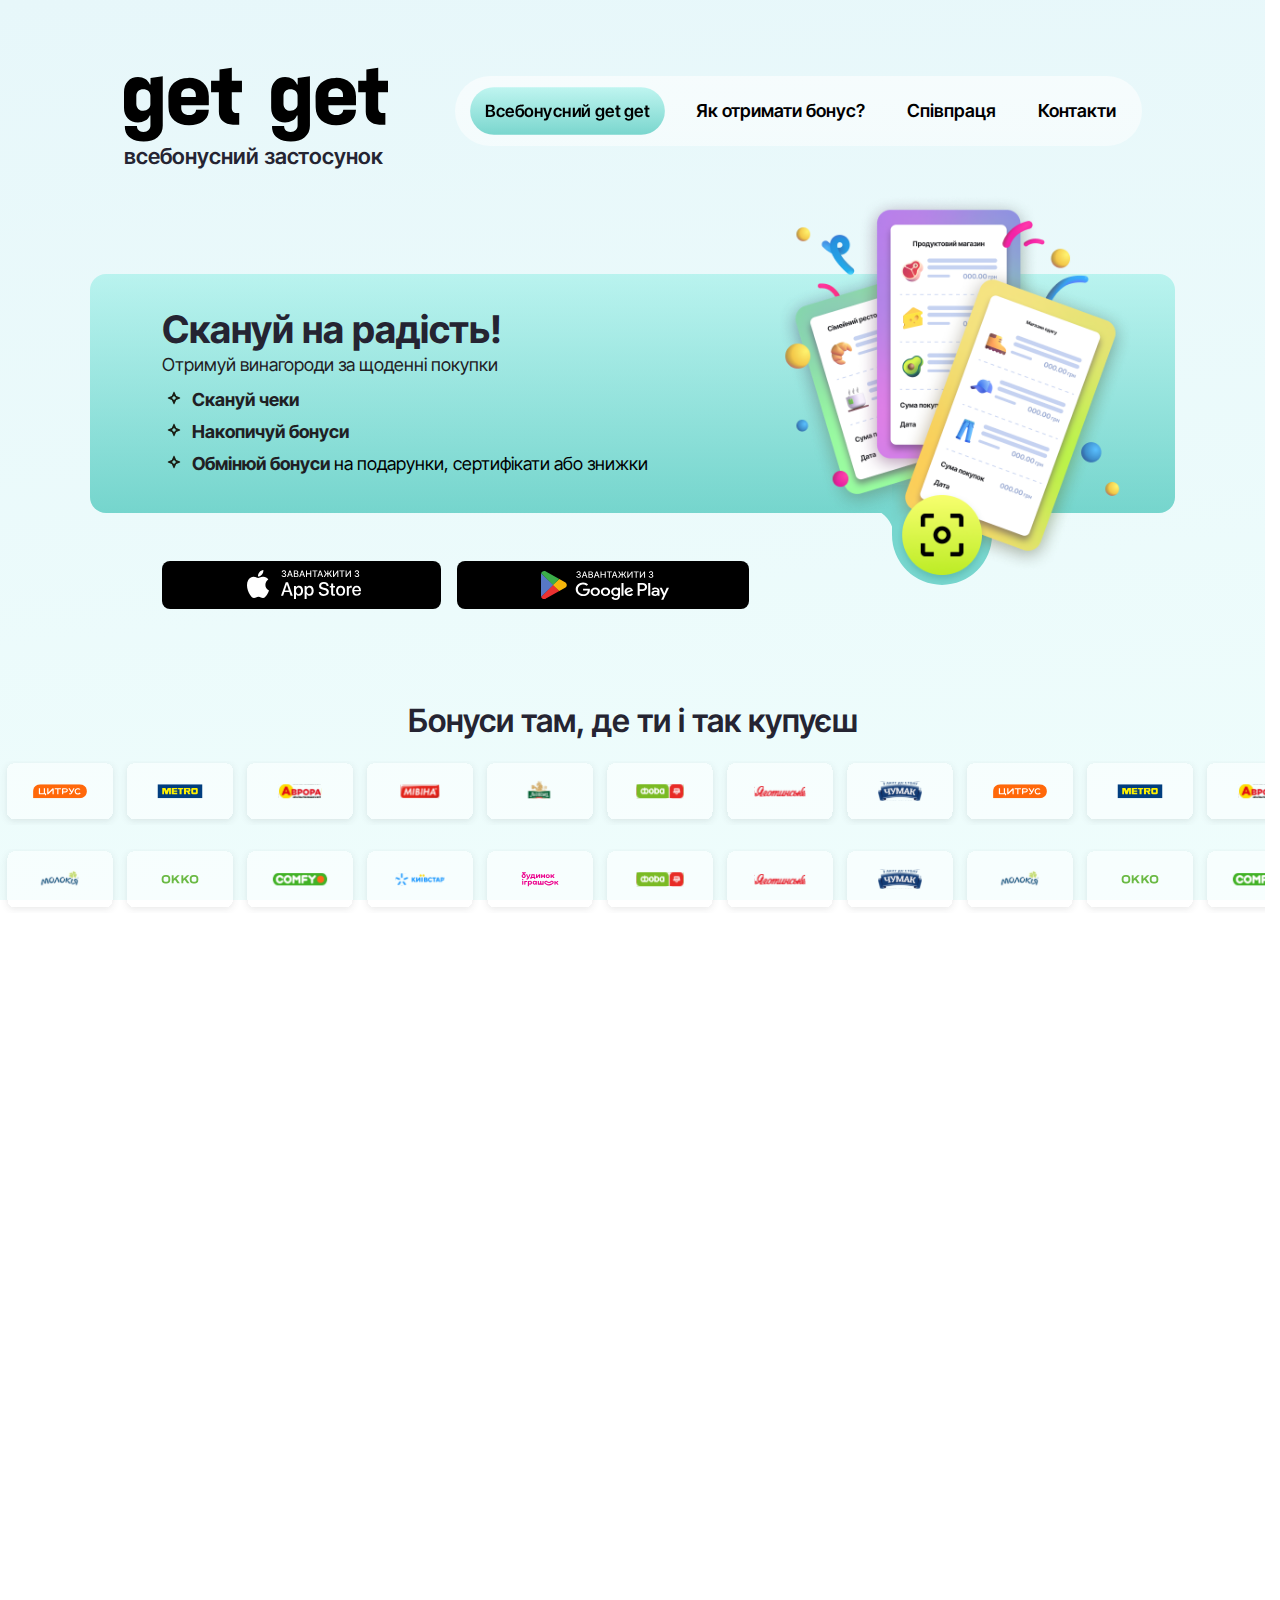
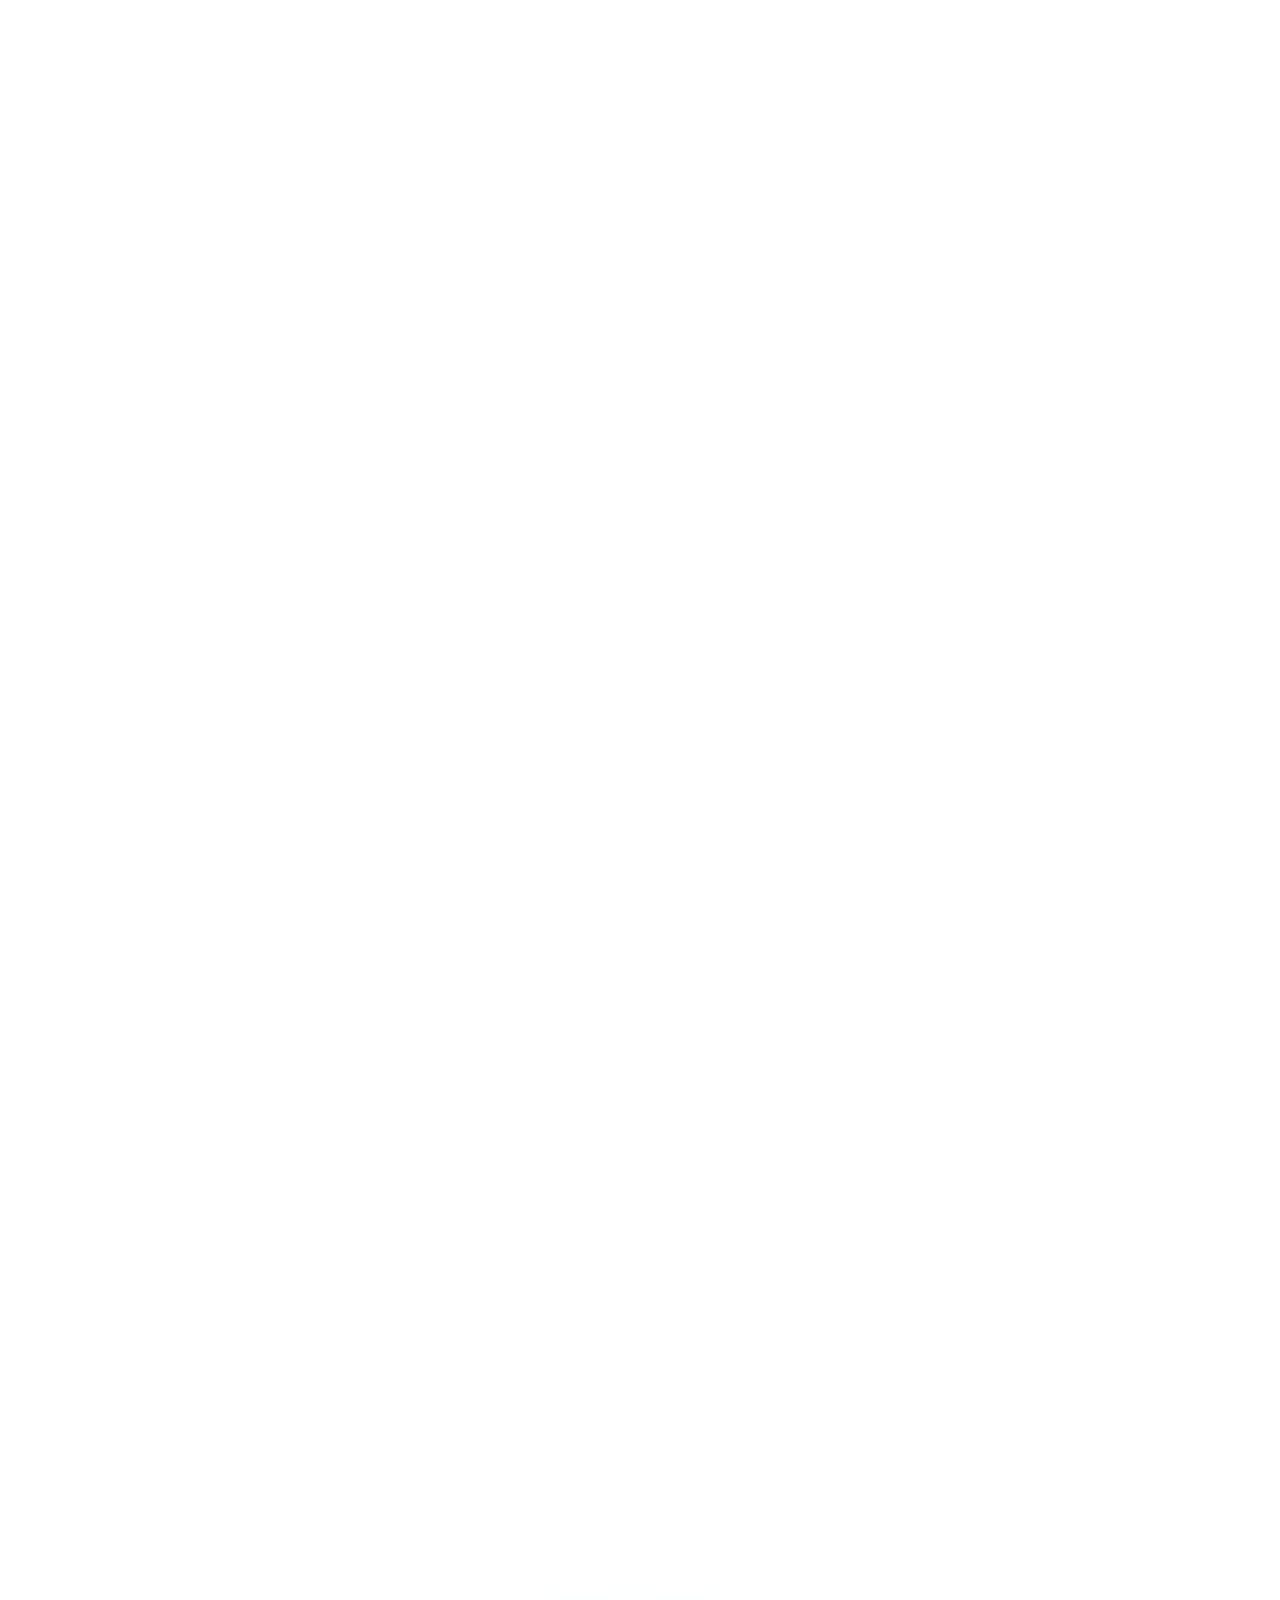
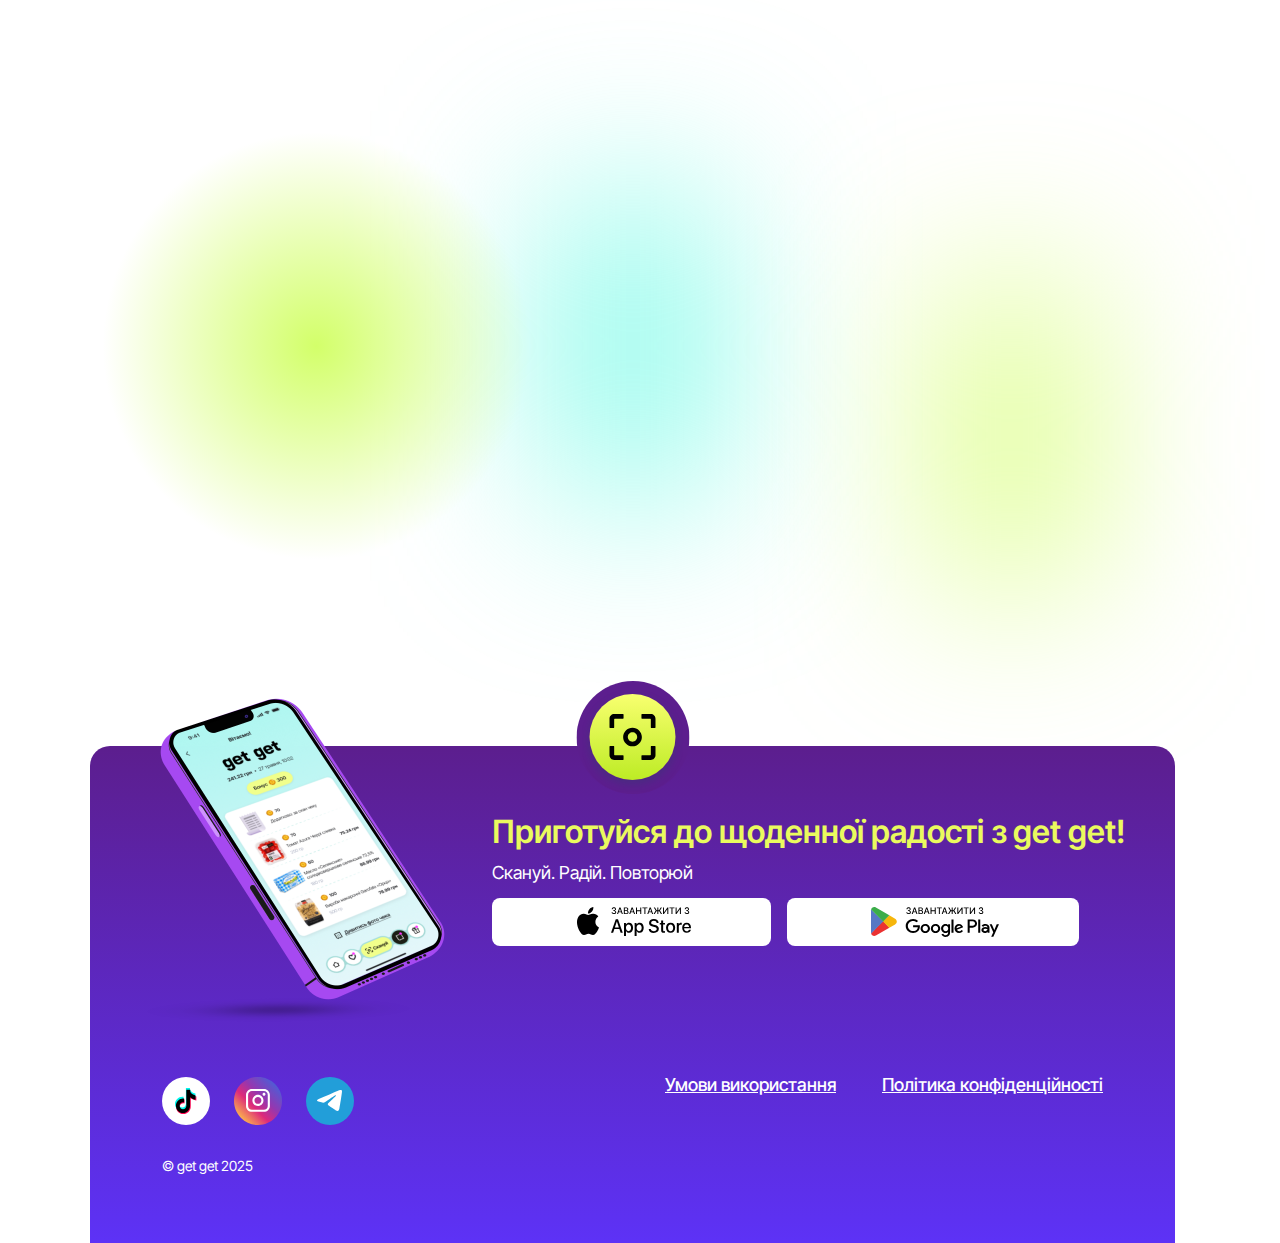
<file: index.html>
<!DOCTYPE html>
<html lang="en">
<head>
    <meta charset="UTF-8">
    <meta name="viewport" content="width=device-width, initial-scale=1.0">
    <title>Day Day</title>
    <link rel="stylesheet" href="./css/style.css">
</head>
<body>
    <header class="header">
        <div class="header_wrapper container">
          <picture class="header_logo">
            <!-- <a class="logo" href="/"><img src="./images/logo.png" alt="logo"></a> -->
            <source srcset="./images/logo2.svg" width="264" height="89" media="(min-width: 761px)">
            <!-- <img src="./images/logo-mobile.svg" width="150" height="50" alt="img"> -->
            <img src="./images/logo2.svg" width="150" height="50" alt="img">

            <p class="logo__text">всебонусний застосунок</p>
          </picture>


          <nav class="header__menu">  
            <ul class="header__menu-list">
              <li class="header__menu-item"><a href="#" class="header__menu-link  is-current">Всебонусний get get</a></li>
              <li class="header__menu-item"><a href="#about" class="header__menu-link">Як отримати бонус?</a></li>
              <li class="header__menu-item"><a href="#inovation" class="header__menu-link">Співпраця</a></li>
              <li class="header__menu-item"><a href="#contact" class="header__menu-link">Контакти</a></li>
           
            </ul>
          </nav>
          <!-- <div class="menu-button">
            <span class="line"></span>
            <span class="line"></span>
            <span class="line"></span>
        </div> -->
        </div>
      </header>
    <main>
        <section class="hero-section translatey--section section--margin-bottom container">
            <div class="hero-container">
              
              <div class="hero-content">
                <div class="hero_title-wrapper">
                  <h2 class="hero__title">Скануй на радість!</h2>

                  <p class="hero__subtitle">Отримуй винагороди за щоденні покупки</p>
                </div>
              
                <ul class="hero__content-list">
                  <li class="hero__content-item"><strong>Скануй чеки</strong></li>
                  <li class="hero__content-item"><strong>Накопичуй бонуси</strong></li>
                  <li class="hero__content-item"><strong>Обмінюй бонуси </strong> <span> на подарунки, сертифікати або знижки </span></li>
                </ul>
              </div>
              <div class="hero__image-container">
                
                 
              
              <picture>
                <source srcset="./images/hero/hero3.png" width="359" height="390" media="(min-width: 1160px)">
                <img class="hero__image" src="./images/hero/hero-mobile3.png" width="252" height="262" alt="Скануй чеки" />  
              </picture>
                <!-- <img class="hero__image" src="images/hero/hero.png" width="359" height="390" alt="Скануй чеки" /> -->
                <!-- <div class="hero__scan-wrapper"> -->
                    <!-- <img class="hero_img-scan" src="./images/hero/scan2.svg"  width="86" height="86"  alt="Cканер"> -->
                <!-- </div> -->
          
              </div>
            </div>
            <div class="hero-buttons">
              <a href="#" class="app-store-btn download-btn">
                <img src="./images/hero/aple-white.svg" width="119" height="32" alt="apple">
              </a>

              <a href="#" class="google-play-btn download-btn">
                <img src="./images/hero/google-white.svg" width="132" height="32" alt="google">
              </a>
                
            </div>
        </section>

        <section class="bonus-section translatey--section   container--slider"> 
          <h2 class="title">Бонуси там, де ти і так купуєш</h2>  
          <div class="carousel-container" >
              
              <div class=" slider carousel" id="slider-1">
                <div class="carousel-item"><img src="images/bonus/V1.svg" alt="Логотип 1"></div>
                <div class="carousel-item"><img src="images/bonus/V2.svg" alt="Логотип 2"></div>
                <div class="carousel-item"><img src="images/bonus/V3.svg" alt="Логотип 3"></div>
                <div class="carousel-item"><img src="images/bonus/V4.svg" alt="Логотип 4"></div>
                <div class="carousel-item"><img src="images/bonus/V5.svg" alt="Логотип 5"></div>
                <div class="carousel-item"><img src="images/bonus/V6.svg" alt="Логотип 1"></div>
                <div class="carousel-item"><img src="images/bonus/V7.svg" alt="Логотип 2"></div>
                <div class="carousel-item"><img src="images/bonus/V8.svg" alt="Логотип 3"></div>
                
                
              </div>
              <div class=" slider carousel" id="slider-2">
                <div class="carousel-item"><img src="images/bonus/V9.svg" alt="Логотип 4"></div>
                <div class="carousel-item"><img src="images/bonus/V10.svg" alt="Логотип 5"></div>
                <div class="carousel-item"><img src="images/bonus/V11.svg" alt="Логотип 1"></div>
                <div class="carousel-item"><img src="images/bonus/V12.svg" alt="Логотип 2"></div>
                <div class="carousel-item"><img src="images/bonus/V13.svg" alt="Логотип 3"></div>
                <div class="carousel-item"><img src="images/bonus/V6.svg" alt="Логотип 1"></div>
                <div class="carousel-item"><img src="images/bonus/V7.svg" alt="Логотип 2"></div>
                <div class="carousel-item"><img src="images/bonus/V8.svg" alt="Логотип 3"></div>
            </div>
            <div class=" slider carousel is-mobile" id="slider-3">
              <div class="carousel-item"><img src="images/bonus/V9.svg" alt="Логотип 4"></div>
              <div class="carousel-item"><img src="images/bonus/V10.svg" alt="Логотип 5"></div>
              <div class="carousel-item"><img src="images/bonus/V11.svg" alt="Логотип 1"></div>
              <div class="carousel-item"><img src="images/bonus/V12.svg" alt="Логотип 2"></div>
              <div class="carousel-item"><img src="images/bonus/V13.svg" alt="Логотип 3"></div>
              <div class="carousel-item"><img src="images/bonus/V6.svg" alt="Логотип 1"></div>
              <div class="carousel-item"><img src="images/bonus/V7.svg" alt="Логотип 2"></div>
              <div class="carousel-item"><img src="images/bonus/V8.svg" alt="Логотип 3"></div>
          </div>
            </div>
          </section>

          
          <!-- <section class="steps__section translatey--section  section--margin-bottom container"> -->
            <section class="steps__section translatey--section section--padding-top section--margin-bottom container">
            <h2 class="title">Скануй. Радій. <span class="steps__title-span"> Повторюй — 3 прості кроки </span></h2>
            <div class="steps__container">

              <div class="step translatey--section">

                <div class="step__img-wrapper">
                  <!-- <svg class="step__icon" viewBox="0 0 79 139" xmlns="http://www.w3.org/2000/svg"> -->
                    <!-- вміст SVG тут -->
                    <!-- <use src="images/steps/scan.svg" width="72" height="124" alt="Скануй чеки" class="step__icon"> -->

                  <!-- </svg> -->
                    <img src="images/steps/scan.svg" width="72" height="134" alt="Скануй чеки" class="step__icon">
                
                  </div>

               <div class="step__content">
                <h3 class="step__title">Скануй чеки</h3>
                <p class="step__description">Придбав щось? Зроби фото чека у застосунку</p>
               </div>

              </div>

              <div class="step translatey--section">
                <div class="step__img-wrapper">
                    <img src="images/steps/bonus.svg" width="72" height="134" alt="Отримуй бонуси" class="step__icon">
                </div>
                <div class="step__content">
                    <h3 class="step__title">Отримуй бонуси</h3>
                    <p class="step__description">За кожну покупку <br/>— будь-де: супермаркети, кав'ярні та всі магазини</p>
                </div>
              </div>
              <div class="step translatey--section">
                <div class="step__img-wrapper">
                    <img src="images/steps/rewards.svg" width="72" height="134" alt="Обмінюй на винагороди" class="step__icon">
                </div>
                <div class="step__content">
                    <h3 class="step__title">Обмінюй на винагороди</h3>
                    <p class="step__description">Збирай бонуси <br/>— та обирай сертифікати й знижки на улюблені бренди</p>
                </div>
              </div>
            </div>
            <div class="steps-footer">
              <p class="steps-bonus">Забирай перші <img class="img--monet" width="24" height="24" src="./images/steps/monet.svg" alt=""> <span>100 бонусів</span> вже зараз</p>
              <button class="steps-button">Спробуй get get</button>
            </div>
          </section>
          <section class="benefits translatey--section   container">
            <div class="benefits__wrapper">

            
            <h2 class="benefits__title title">Чеки, що приносять радість</h2>
            <ul class="benefits__list">
              <li class="benefits__item translatey--section">
                <!-- <span class="benefits__icon">✦</span> -->
                 <img src="./images/Frame.svg" width="24" height="24" alt="icon">
                <div class="benefits__content">
                  <h3 class="benefits__subtitle">Будь-яка покупка — це бонуси</h3>
                  <p class="benefits__description">
                    Отримуй винагороду щоразу, коли купуєш, незалежно від магазину чи категорії товарів
                  </p>
                </div>
              </li>
              <li class="benefits__item translatey--section">
                <img src="./images/Frame.svg" width="24" height="24" alt="icon">
                <div class="benefits__content">
                  <h3 class="benefits__subtitle">Витрачай бонуси на власний розсуд</h3>
                  <p class="benefits__description">
                    Самостійно обирай сертифікати та знижки — на товари, які найбільше бажаєш
                  </p>
                </div>
              </li>
              <li class="benefits__item translatey--section">
                <img src="./images/Frame.svg" width="24" height="24" alt="icon">
                <div class="benefits__content">
                  <h3 class="benefits__subtitle">Жодних зайвих карток</h3>
                  <p class="benefits__description">
                    Всі бонуси в одному зручному застосунку, який завжди поруч
                  </p>
                </div>
              </li>
              <li class="benefits__item ">
                <img src="./images/Frame.svg" width="24" height="24" alt="icon">
                <div class="benefits__content">
                  <h3 class="benefits__subtitle">Пропозиції саме для тебе</h3>
                  <p class="benefits__description">
                    Персоналізовані знижки та акції, підібрані на основі твоїх вподобань та покупок
                  </p>
                </div>
              </li>
            </ul>
        </div>
          </section>
          <!-- <section class="users translatey--section  section--margin-bottom  section--padding-top"> -->
            <section class="users translatey--section   section--padding-top">
            <h2 class=" users__title">Користувачі get get накопичили</h2>
            <p class="users__bonus title">
              <img src="images/steps/monet.svg" width="45" height="45" alt="Монета" class="users__coin"> 
              <span class="users__bonus-amount">36 000 бонусів!</span>
            </p>
            <!-- <div class="users__avatars-wrapper"> -->
                <div class="users__avatars">
                    <div class="users__avatar1 users__avatar"><img src="./images/users/users1.png" class="users__img" alt="Користувач 1"></div>
                    <div class="users__avatar2 users__avatar"><img src="./images/users/users2.png" alt="Користувач 2"></div>
                    <div class="users__avatar3 users__avatar"><img src="./images/users/squirrel.svg" alt="Користувач 3"></div>
                    <div class="users__avatar4 users__avatar"><img src="./images/users/users3.png" alt="Користувач 4"></div>
                    <div class="users__avatar5 users__avatar"><img src="./images/users/get.svg" alt="Користувач 5"></div>
                    <div class="users__avatar4 users__avatar"><img src="./images/users/users4.png" alt="Користувач 6"></div>
                    <div class="users__avatar2 users__avatar"><img src="./images/users/users5.png" alt="Користувач 7"></div>
                        
                </div>
                <div class="users__btn-wapper container">
                  <button class="steps-button">Спробуй get get</button>
                </div>
                <div class="users__avatars users__avatars--bottom">
                    <div class="users__avatar3 users__avatar"><img src="./images/users/monets.svg" alt="Користувач 8"></div>
                    <div class="users__avatar5 users__avatar"><img src="./images/users/get.svg" alt="Користувач 9"></div>
                    <div class="users__avatar2 users__avatar"><img src="./images/users/users6.png" alt="Користувач 10"></div>
                    <div class="users__avatar4 users__avatar"><img src="./images/users/users7.png" alt="Користувач 11"></div>
                    <div class="users__avatar2 users__avatar"><img src="./images/users/users8.png" alt="Користувач 12"></div>
                    <div class="users__avatar3 users__avatar"><img src="./images/users/monets.svg" alt="Користувач 13"></div>
                    <div class="users__avatar3 users__avatar"><img src="./images/users/users9.png" alt="Користувач 14"></div>

                </div>
            <!-- </div> -->
          </section>
          <!-- <section class="reviews container translatey--section  "> -->
            <section class="reviews  translatey--section section--padding-top  container">
            <h2 class="reviews__title title">Наші користувачі вже відчули радість від бонусів</h2>
            <ul class="reviews__list">

                <li class="reviews__item fade-in-up">
                    <div class="reviews__header">
                    <img src="images/reviews/squirrel2.svg" alt="Андрій" class="reviews__avatar">
                    
                    <div class="reviews_content-wrapper">
                        <h3 class="reviews__name">Андрій</h3>
                        
                        <div class="reviews__rating">
                            <img src="./images/reviews/Star.svg" class="reviews__star">
                            <img src="./images/reviews/Star.svg" class="reviews__star">
                            <img src="./images/reviews/Star.svg" class="reviews__star">
                            <img src="./images/reviews/Star.svg" class="reviews__star">
                            <img src="./images/reviews/Star.svg" class="reviews__star">

                        </div>
                    </div>
                    </div>
                    <p class="reviews__text">«Раніше просто викидав чеки, а тепер вони приносять мені реальні винагороди. Дуже круто та корисно!»</p>
                </li>


                <li class="reviews__item fade-in-up">
                    <div class="reviews__header">
                    <img src="images/reviews/squirrel1.svg" alt="Андрій" class="reviews__avatar">
                    
                    <div class="reviews_content-wrapper">
                        <h3 class="reviews__name">Оксана</h3>
                        
                        <div class="reviews__rating">
                            <img src="./images/reviews/Star.svg" class="reviews__star">
                            <img src="./images/reviews/Star.svg" class="reviews__star">
                            <img src="./images/reviews/Star.svg" class="reviews__star">
                            <img src="./images/reviews/Star.svg" class="reviews__star">
                            <img src="./images/reviews/Star.svg" class="reviews__star">

                        </div>
                    </div>
                    </div>
                    <p class="reviews__text">«Користуюсь застосунком кілька місяців — реально працює! Вже отримала сертифікат на 200 грн»</p>
                </li>

                <li class="reviews__item fade-in-up">
                    <div class="reviews__header">
                    <img src="images/reviews/squirrel1.svg" alt="Андрій" class="reviews__avatar">
                    
                    <div class="reviews_content-wrapper">
                        <h3 class="reviews__name">Оксана</h3>
                        
                        <div class="reviews__rating">
                            <img src="./images/reviews/Star.svg" class="reviews__star">
                            <img src="./images/reviews/Star.svg" class="reviews__star">
                            <img src="./images/reviews/Star.svg" class="reviews__star">
                            <img src="./images/reviews/Star.svg" class="reviews__star">
                            <img src="./images/reviews/Star.svg" class="reviews__star">

                        </div>
                    </div>
                    </div>
                    <p class="reviews__text">«Користуюсь застосунком кілька місяців — реально працює! Вже отримала сертифікат на 200 грн»</p>
                </li>

            </ul>
          
          </section>
          <div class="gradient" >

            <section class="bonus-section remuneration translatey--section   container--slider"> 
              <div class="faq_img-wrapper">
                <img src="./images/heart-hands.svg" width="46" height="46" alt="haart hands">
              </div>
              
              <h2 class="title">Винагороди <br/>від улюблених брендів</h2>  
              <div class="carousel-container" >
                  
                  <div class=" slider  carousel" id="slider-4">
                    <div class="carousel-item"><img src="images/bonus/V1.svg" alt="Логотип 1"></div>
                    <div class="carousel-item"><img src="images/bonus/V2.svg" alt="Логотип 2"></div>
                    <div class="carousel-item"><img src="images/bonus/V3.svg" alt="Логотип 3"></div>
                    <div class="carousel-item"><img src="images/bonus/V4.svg" alt="Логотип 4"></div>
                    <div class="carousel-item"><img src="images/bonus/V5.svg" alt="Логотип 5"></div>
                    <div class="carousel-item"><img src="images/bonus/V6.svg" alt="Логотип 1"></div>
                    <div class="carousel-item"><img src="images/bonus/V7.svg" alt="Логотип 2"></div>
                    <div class="carousel-item"><img src="images/bonus/V8.svg" alt="Логотип 3"></div>
                    
                    
                  </div>
                  <div class="slider carousel" id="slider-5">
                    <div class="carousel-item"><img src="images/bonus/V9.svg" alt="Логотип 4"></div>
                    <div class="carousel-item"><img src="images/bonus/V10.svg" alt="Логотип 5"></div>
                    <div class="carousel-item"><img src="images/bonus/V11.svg" alt="Логотип 1"></div>
                    <div class="carousel-item"><img src="images/bonus/V12.svg" alt="Логотип 2"></div>
                    <div class="carousel-item"><img src="images/bonus/V13.svg" alt="Логотип 3"></div>
                    <div class="carousel-item"><img src="images/bonus/V6.svg" alt="Логотип 1"></div>
                    <div class="carousel-item"><img src="images/bonus/V7.svg" alt="Логотип 2"></div>
                    <div class="carousel-item"><img src="images/bonus/V8.svg" alt="Логотип 3"></div>
                </div>
                <div class="slider carousel is-mobile" id="slider-6">
                  <div class="carousel-item"><img src="images/bonus/V9.svg" alt="Логотип 4"></div>
                  <div class="carousel-item"><img src="images/bonus/V10.svg" alt="Логотип 5"></div>
                  <div class="carousel-item"><img src="images/bonus/V11.svg" alt="Логотип 1"></div>
                  <div class="carousel-item"><img src="images/bonus/V12.svg" alt="Логотип 2"></div>
                  <div class="carousel-item"><img src="images/bonus/V13.svg" alt="Логотип 3"></div>
                  <div class="carousel-item"><img src="images/bonus/V6.svg" alt="Логотип 1"></div>
                  <div class="carousel-item"><img src="images/bonus/V7.svg" alt="Логотип 2"></div>
                  <div class="carousel-item"><img src="images/bonus/V8.svg" alt="Логотип 3"></div>
              </div>
              </div>
            </section>
            <section class="faq translatey--section section--padding-top  container">

              <h2 class="faq__subtitle">всебонусний застосунок</h2>
              <h1 class="title faq__title ">Ми на твоїй стороні</h1>
              <div class="faq__list">
                <div class="faq__item translatey--section">
                  <h3 class="faq__question">Як працює система винагород?</h3>
                  <p class="faq__answer">
                    Ти скануєш чеки на всі покупки, отримуєш бонуси за кожний та обмінюєш їх на персоналізовані винагороди
                  </p>
                </div>
                <div class="faq__item translatey--section">
                  <h3 class="faq__question">Які чеки можна сканувати?</h3>
                  <p class="faq__answer">
                    На будь-які покупки! Чи то магазин, аптека, кав'ярня або ресторан
                  </p>
                </div>
                <div class="faq__item translatey--section">
                  <h3 class="faq__question">Як вивести бонуси?</h3>
                  <p class="faq__answer">
                    Просто обери бажану винагороду та отримай сертифікат або знижку на наступну покупку
                  </p>
                </div>
                <div class="faq__item translatey--section">
                  <h3 class="faq__question">Чи є реферальна програма?</h3>
                  <p class="faq__answer">
                    Так! Запрошуй друзів і отримуй 200 балів за кожного нового користувача
                  </p>
                </div>
              </div>
              <button class=" steps-button faq__button">Всі відповіді тут</button>
            </section>
        </div>
    </main>

  

    <footer class=" container footer">
        <div class="footer__wrapper">
          <div class="footer__scan-wrapper">


          </div>
            <div class="footer__top">

                <div class="footer__img-wrapper">
                    <picture>
                        <source srcset="./images/footer/phone.png" width="319" height="333" media="(min-width: 1160px)">
                        <img src="./images/footer/phone-mobile.png" width="280" height="295" alt="img">
                    </picture>
                </div>
                <div class="footer__content-wrapper">
                    <div class="footer__content">
                        <h3 class="title footer__title">Приготуйся до щоденної радості з get get!</h3>
                        <p class="subtitle">Скануй. Радій. Повторюй</p>
                        <div class="hero-buttons footer__btn-wrapper">
                            <a href="#" class=" download-btn footer__btn">
                                <img src="./images/footer/aple-dark.svg" width="119" height="32" alt="apple">
                              </a>
                
                              <a href="#" class=" download-btn footer__btn">
                                <img src="./images/footer/google-dark.svg" width="132" height="32" alt="google">
                              </a>
                        </div>
                    </div>
                </div>
            </div>
            <div class="footer__bootom-wrapper">
              <div class="footer__social-wrapper">
                  <p class="footer__copyright">© get get 2025</p> 
                  <div class="footer__socials">
                      <a href="#" class="footer__social-link">
                        <img src="./images/footer/tiktok.svg" width="48" height="48" alt="TikTok" class="footer__social-icon">
                      </a>
                      <a href="#" class="footer__social-link">
                        <img src="./images/footer/instagram.svg" width="48" height="48" alt="Instagram" class="footer__social-icon">
                      </a>
                      <a href="#" class="footer__social-link">
                        <img src="./images/footer/telegram.svg" width="48" height="48" alt="Telegram" class="footer__social-icon">
                      </a>
                    </div>
              </div>
           
        
    
              
              <div class="footer__bottom">
                <a href="#" class="footer__link">Умови використання</a>
                <a href="#" class="footer__link">Політика конфіденційності</a>
              </div>
            </div>
        </div>
        
        
      
      </footer>
<script type="module" src="./js/index-1.js"></script>
 <script type="module" src="./js/index-slider.js"></script>
 
</body>
</html>
</file>
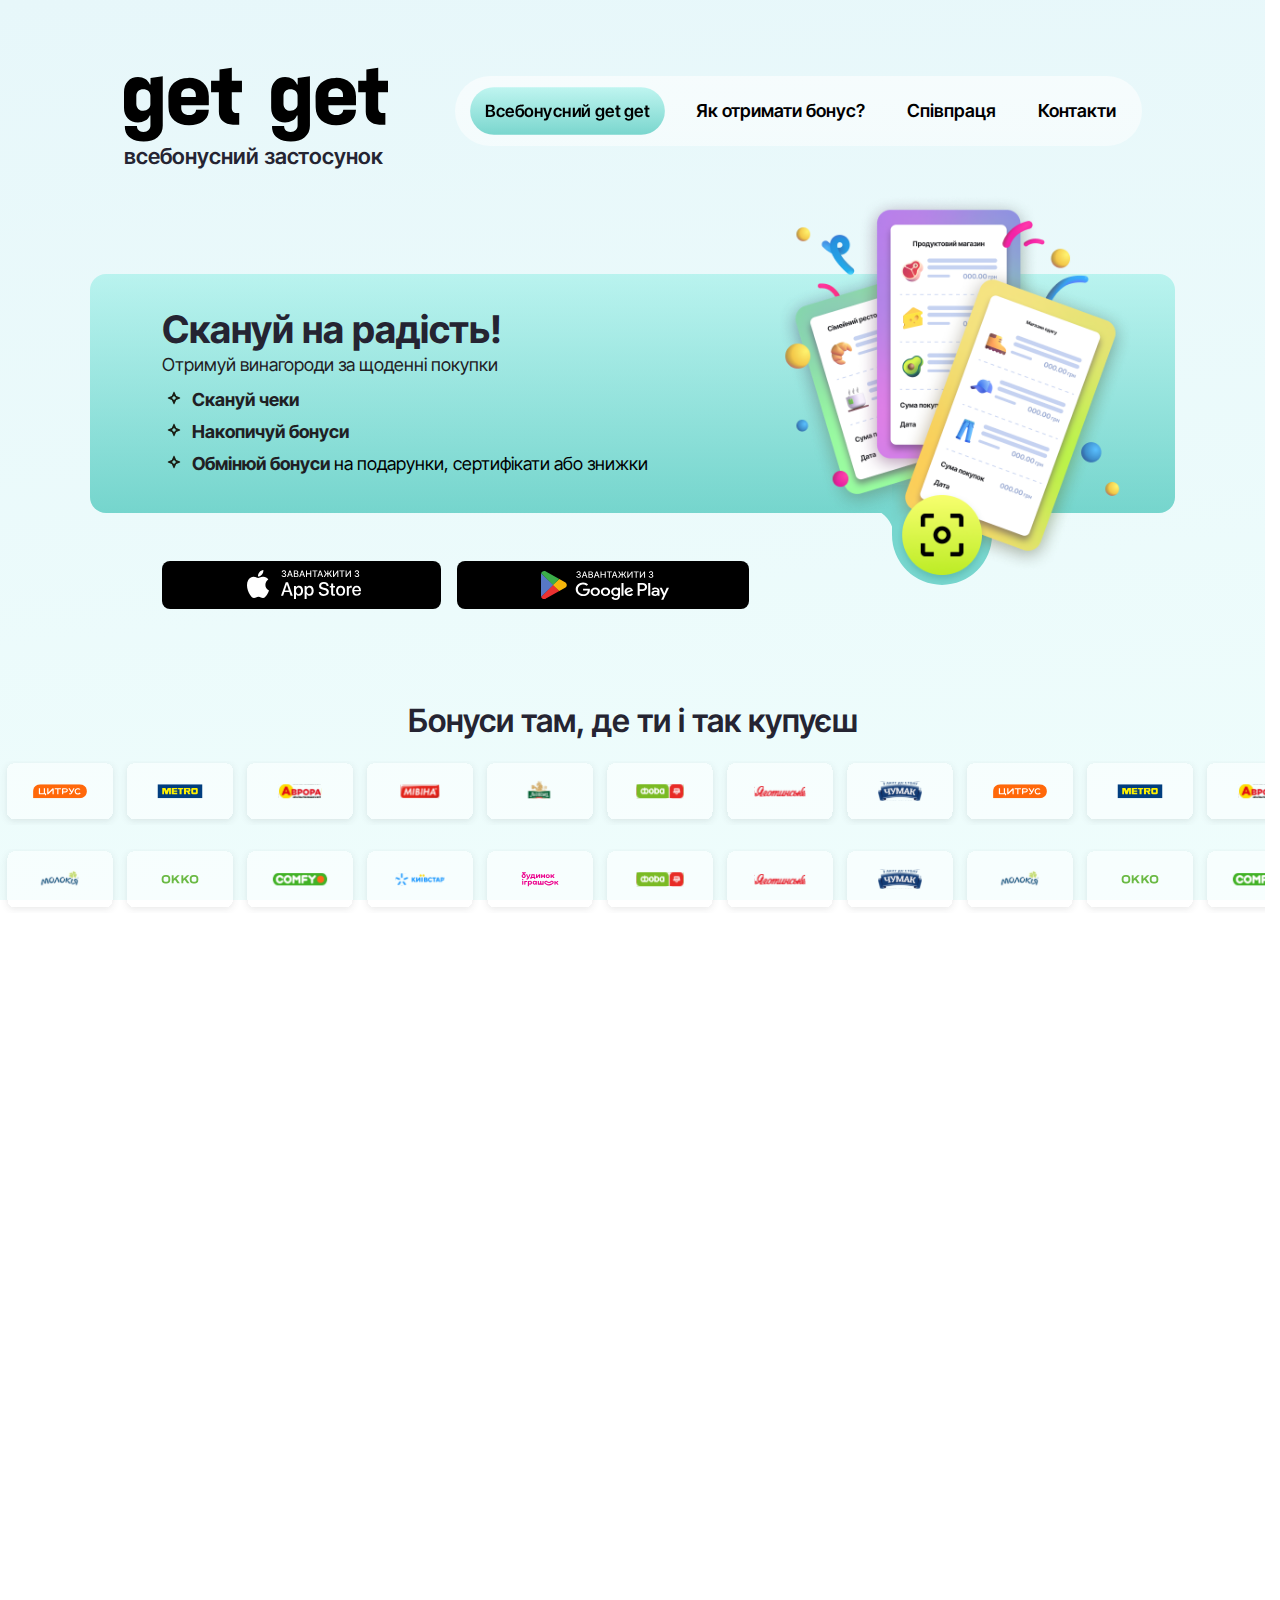
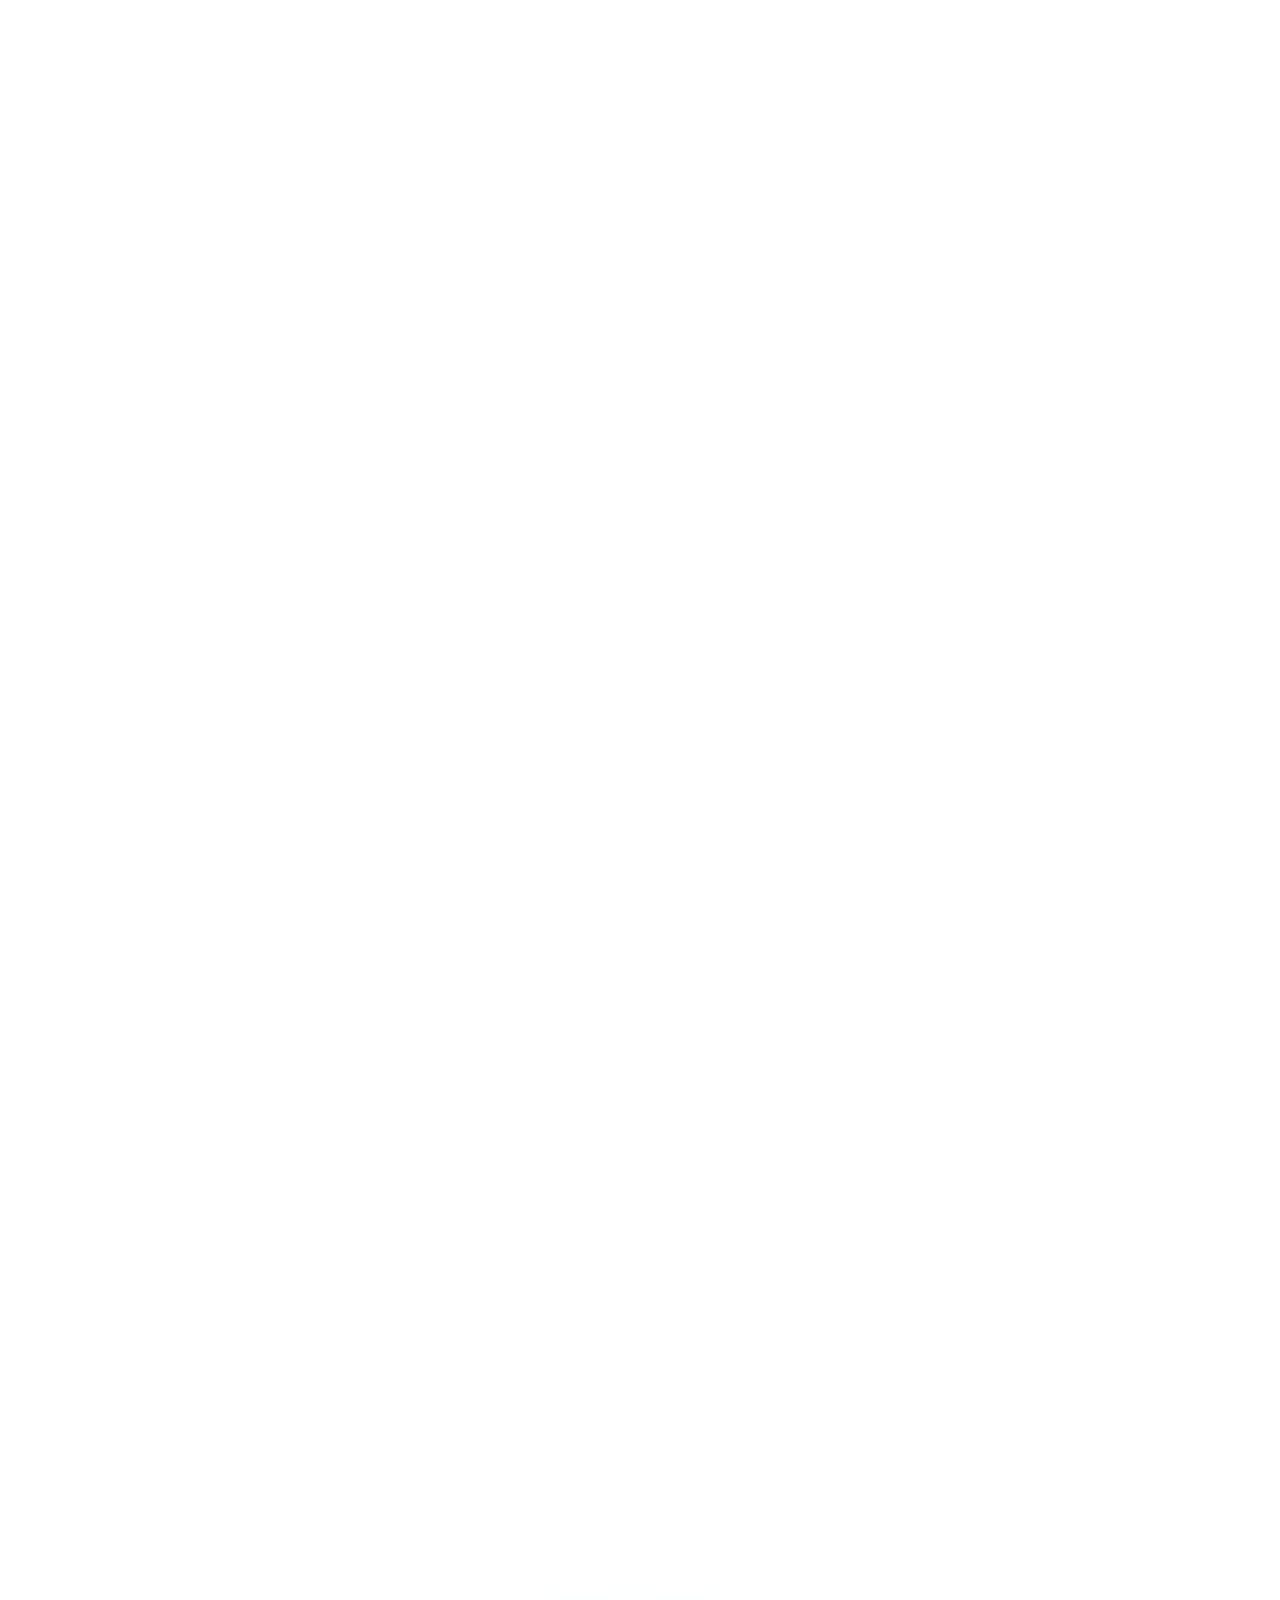
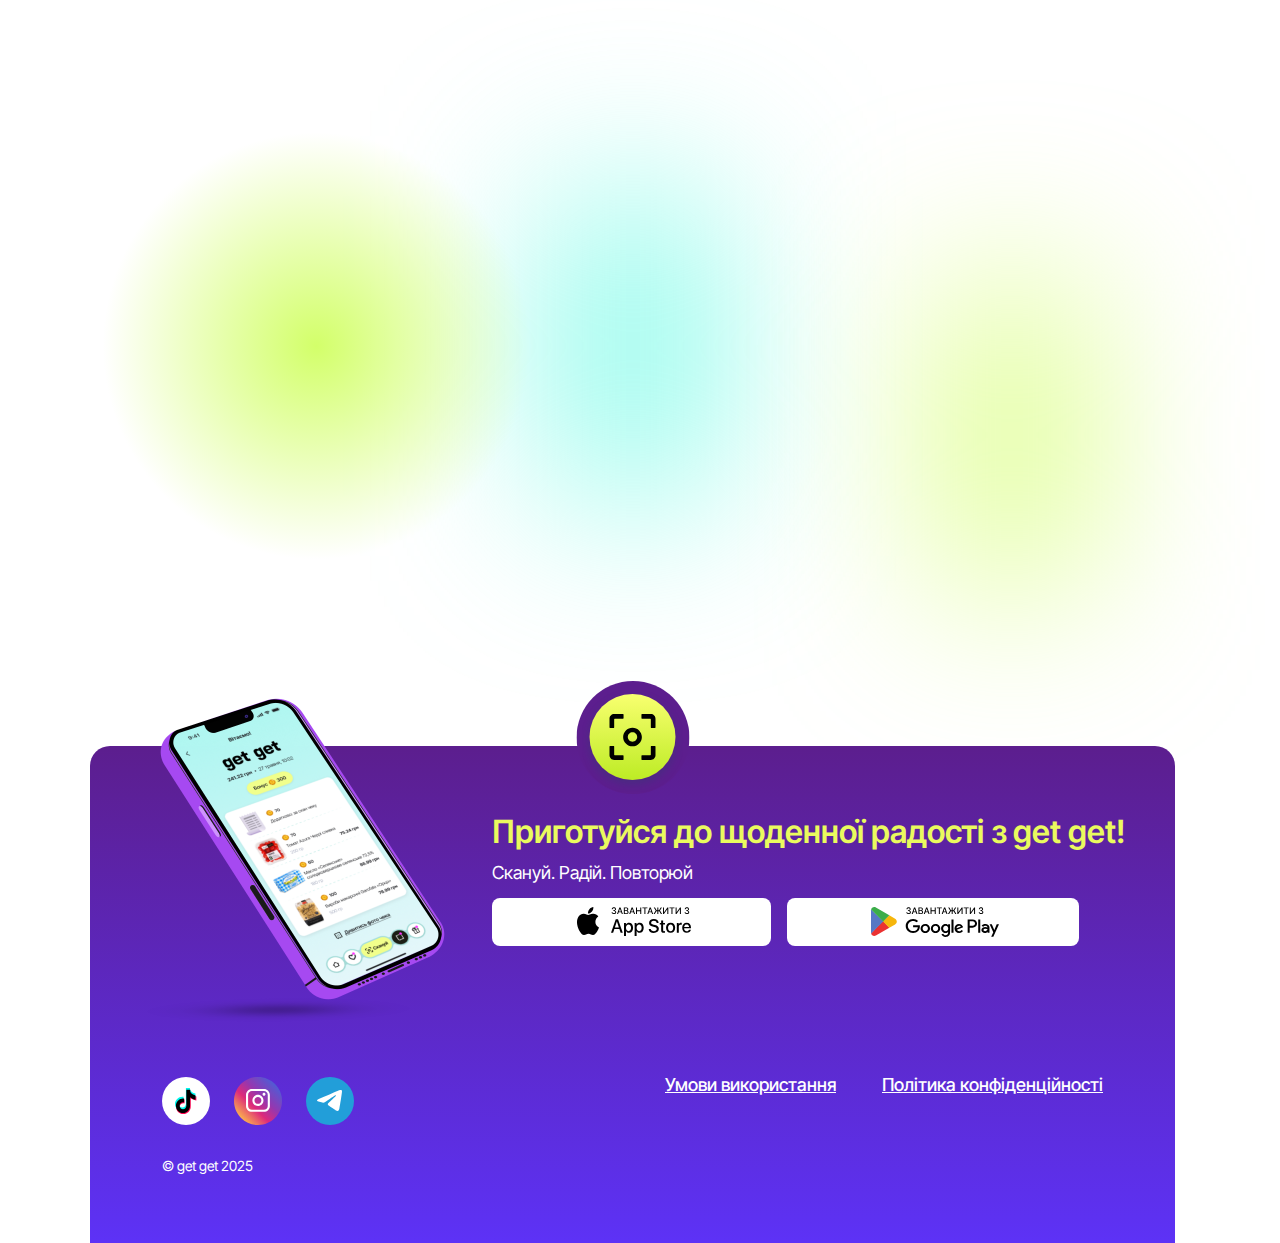
<file: index-main.html>
<!DOCTYPE html>
<html lang="en">
<head>
    <meta charset="UTF-8">
    <meta name="viewport" content="width=device-width, initial-scale=1.0">
    <title>Day Day</title>
    <link rel="stylesheet" href="./css/style.css">
</head>
<body>
    <header class="header">
        <div class="header_wrapper container">
          <picture class="header_logo">
  
            <source srcset="./images/logo2.svg" width="264" height="89" media="(min-width: 761px)">
           
            <img src="./images/logo2.svg" width="150" height="50" alt="img">

            <p class="logo__text">всебонусний застосунок</p>
          </picture>


          <nav class="header__menu">  
            <ul class="header__menu-list">
              <li class="header__menu-item"><a href="#" class="header__menu-link  is-current">Всебонусний get get</a></li>
              <li class="header__menu-item"><a href="#about" class="header__menu-link">Як отримати бонус?</a></li>
              <li class="header__menu-item"><a href="#inovation" class="header__menu-link">Співпраця</a></li>
              <li class="header__menu-item"><a href="#contact" class="header__menu-link">Контакти</a></li>
           
            </ul>
          </nav>
          <!-- <div class="menu-button">
            <span class="line"></span>
            <span class="line"></span>
            <span class="line"></span>
        </div> -->
        </div>
      </header>
    <main>
        <section class="hero-section translatey--section section--margin-bottom container">
            <div class="hero-container">
              
              <div class="hero-content">
                <div class="hero_title-wrapper">
                  <h2 class="hero__title">Скануй на радість!</h2>

                  <p class="hero__subtitle">Отримуй винагороди за щоденні покупки</p>
                </div>
              
                <ul class="hero__content-list">
                  <li class="hero__content-item"><strong>Скануй чеки</strong></li>
                  <li class="hero__content-item"><strong>Накопичуй бонуси</strong></li>
                  <li class="hero__content-item"><strong>Обмінюй бонуси </strong> <span> на подарунки, сертифікати або знижки </span></li>
                </ul>
              </div>
              <div class="hero__image-container">
                
                 
              
              <picture>
                <source srcset="./images/hero/hero3.png" width="359" height="390" media="(min-width: 1160px)">
                <img class="hero__image" src="./images/hero/hero-mobile3.png" width="252" height="262" alt="Скануй чеки" />  
              </picture>

          
              </div>
            </div>
            <div class="hero-buttons">
              <a href="#" class="app-store-btn download-btn">
                <img src="./images/hero/aple-white.svg" width="119" height="32" alt="apple">
              </a>

              <a href="#" class="google-play-btn download-btn">
                <img src="./images/hero/google-white.svg" width="132" height="32" alt="google">
              </a>
                
            </div>
        </section>

        <section class="bonus-section translatey--section   container--slider"> 
          <h2 class="title">Бонуси там, де ти і так купуєш</h2>  
          <div class="carousel-container" >
              
              <div class=" slider carousel" id="slider-1">
                <div class="carousel-item"><img src="images/bonus/V1.svg" alt="Логотип 1"></div>
                <div class="carousel-item"><img src="images/bonus/V2.svg" alt="Логотип 2"></div>
                <div class="carousel-item"><img src="images/bonus/V3.svg" alt="Логотип 3"></div>
                <div class="carousel-item"><img src="images/bonus/V4.svg" alt="Логотип 4"></div>
                <div class="carousel-item"><img src="images/bonus/V5.svg" alt="Логотип 5"></div>
                <div class="carousel-item"><img src="images/bonus/V6.svg" alt="Логотип 1"></div>
                <div class="carousel-item"><img src="images/bonus/V7.svg" alt="Логотип 2"></div>
                <div class="carousel-item"><img src="images/bonus/V8.svg" alt="Логотип 3"></div>
                
                
              </div>
              <div class=" slider carousel" id="slider-2">
                <div class="carousel-item"><img src="images/bonus/V9.svg" alt="Логотип 4"></div>
                <div class="carousel-item"><img src="images/bonus/V10.svg" alt="Логотип 5"></div>
                <div class="carousel-item"><img src="images/bonus/V11.svg" alt="Логотип 1"></div>
                <div class="carousel-item"><img src="images/bonus/V12.svg" alt="Логотип 2"></div>
                <div class="carousel-item"><img src="images/bonus/V13.svg" alt="Логотип 3"></div>
                <div class="carousel-item"><img src="images/bonus/V6.svg" alt="Логотип 1"></div>
                <div class="carousel-item"><img src="images/bonus/V7.svg" alt="Логотип 2"></div>
                <div class="carousel-item"><img src="images/bonus/V8.svg" alt="Логотип 3"></div>
            </div>
            <div class=" slider carousel is-mobile" id="slider-3">
              <div class="carousel-item"><img src="images/bonus/V9.svg" alt="Логотип 4"></div>
              <div class="carousel-item"><img src="images/bonus/V10.svg" alt="Логотип 5"></div>
              <div class="carousel-item"><img src="images/bonus/V11.svg" alt="Логотип 1"></div>
              <div class="carousel-item"><img src="images/bonus/V12.svg" alt="Логотип 2"></div>
              <div class="carousel-item"><img src="images/bonus/V13.svg" alt="Логотип 3"></div>
              <div class="carousel-item"><img src="images/bonus/V6.svg" alt="Логотип 1"></div>
              <div class="carousel-item"><img src="images/bonus/V7.svg" alt="Логотип 2"></div>
              <div class="carousel-item"><img src="images/bonus/V8.svg" alt="Логотип 3"></div>
          </div>
            </div>
          </section>

          
        
            <section class="steps__section translatey--section section--padding-top section--margin-bottom container">
            <h2 class="title">Скануй. Радій. <span class="steps__title-span"> Повторюй — 3 прості кроки </span></h2>
            <div class="steps__container">

              <div class="step translatey--section">

                <div class="step__img-wrapper">

                    <img src="images/steps/scan.svg" width="72" height="134" alt="Скануй чеки" class="step__icon">
                
                  </div>

               <div class="step__content">
                <h3 class="step__title">Скануй чеки</h3>
                <p class="step__description">Придбав щось? Зроби фото чека у застосунку</p>
               </div>

              </div>

              <div class="step translatey--section">
                <div class="step__img-wrapper">
                    <img src="images/steps/bonus.svg" width="72" height="134" alt="Отримуй бонуси" class="step__icon">
                </div>
                <div class="step__content">
                    <h3 class="step__title">Отримуй бонуси</h3>
                    <p class="step__description">За кожну покупку <br/>— будь-де: супермаркети, кав'ярні та всі магазини</p>
                </div>
              </div>
              <div class="step translatey--section">
                <div class="step__img-wrapper">
                    <img src="images/steps/rewards.svg" width="72" height="134" alt="Обмінюй на винагороди" class="step__icon">
                </div>
                <div class="step__content">
                    <h3 class="step__title">Обмінюй на винагороди</h3>
                    <p class="step__description">Збирай бонуси <br/>— та обирай сертифікати й знижки на улюблені бренди</p>
                </div>
              </div>
            </div>
            <div class="steps-footer">
              <p class="steps-bonus">Забирай перші <img class="img--monet" width="24" height="24" src="./images/steps/monet.svg" alt=""> <span>100 бонусів</span> вже зараз</p>
              <button class="steps-button">Спробуй get get</button>
            </div>
          </section>
          <section class="benefits translatey--section   container">
            <div class="benefits__wrapper">

            
            <h2 class="benefits__title title">Чеки, що приносять радість</h2>
            <ul class="benefits__list">
              <li class="benefits__item translatey--section">
           
                 <img src="./images/Frame.svg" width="24" height="24" alt="icon">
                <div class="benefits__content">
                  <h3 class="benefits__subtitle">Будь-яка покупка — це бонуси</h3>
                  <p class="benefits__description">
                    Отримуй винагороду щоразу, коли купуєш, незалежно від магазину чи категорії товарів
                  </p>
                </div>
              </li>
              <li class="benefits__item translatey--section">
                <img src="./images/Frame.svg" width="24" height="24" alt="icon">
                <div class="benefits__content">
                  <h3 class="benefits__subtitle">Витрачай бонуси на власний розсуд</h3>
                  <p class="benefits__description">
                    Самостійно обирай сертифікати та знижки — на товари, які найбільше бажаєш
                  </p>
                </div>
              </li>
              <li class="benefits__item translatey--section">
                <img src="./images/Frame.svg" width="24" height="24" alt="icon">
                <div class="benefits__content">
                  <h3 class="benefits__subtitle">Жодних зайвих карток</h3>
                  <p class="benefits__description">
                    Всі бонуси в одному зручному застосунку, який завжди поруч
                  </p>
                </div>
              </li>
              <li class="benefits__item ">
                <img src="./images/Frame.svg" width="24" height="24" alt="icon">
                <div class="benefits__content">
                  <h3 class="benefits__subtitle">Пропозиції саме для тебе</h3>
                  <p class="benefits__description">
                    Персоналізовані знижки та акції, підібрані на основі твоїх вподобань та покупок
                  </p>
                </div>
              </li>
            </ul>
        </div>
          </section>
          
            <section class="users translatey--section   section--padding-top">
            <h2 class=" users__title">Користувачі get get накопичили</h2>
            <p class="users__bonus title">
              <img src="images/steps/monet.svg" width="45" height="45" alt="Монета" class="users__coin"> 
              <span class="users__bonus-amount">36 000 бонусів!</span>
            </p>
            
                <div class="users__avatars">
                    <div class="users__avatar1 users__avatar"><img src="./images/users/users1.png" class="users__img" alt="Користувач 1"></div>
                    <div class="users__avatar2 users__avatar"><img src="./images/users/users2.png" alt="Користувач 2"></div>
                    <div class="users__avatar3 users__avatar"><img src="./images/users/squirrel.svg" alt="Користувач 3"></div>
                    <div class="users__avatar4 users__avatar"><img src="./images/users/users3.png" alt="Користувач 4"></div>
                    <div class="users__avatar5 users__avatar"><img src="./images/users/get.svg" alt="Користувач 5"></div>
                    <div class="users__avatar4 users__avatar"><img src="./images/users/users4.png" alt="Користувач 6"></div>
                    <div class="users__avatar2 users__avatar"><img src="./images/users/users5.png" alt="Користувач 7"></div>
                        
                </div>
                <div class="users__btn-wapper container">
                  <button class="steps-button">Спробуй get get</button>
                </div>
                <div class="users__avatars users__avatars--bottom">
                    <div class="users__avatar3 users__avatar"><img src="./images/users/monets.svg" alt="Користувач 8"></div>
                    <div class="users__avatar5 users__avatar"><img src="./images/users/get.svg" alt="Користувач 9"></div>
                    <div class="users__avatar2 users__avatar"><img src="./images/users/users6.png" alt="Користувач 10"></div>
                    <div class="users__avatar4 users__avatar"><img src="./images/users/users7.png" alt="Користувач 11"></div>
                    <div class="users__avatar2 users__avatar"><img src="./images/users/users8.png" alt="Користувач 12"></div>
                    <div class="users__avatar3 users__avatar"><img src="./images/users/monets.svg" alt="Користувач 13"></div>
                    <div class="users__avatar3 users__avatar"><img src="./images/users/users9.png" alt="Користувач 14"></div>

                </div>
           
          </section>
         
            <section class="reviews  translatey--section section--padding-top  container">
            <h2 class="reviews__title title">Наші користувачі вже відчули радість від бонусів</h2>
            <ul class="reviews__list">

                <li class="reviews__item fade-in-up">
                    <div class="reviews__header">
                    <img src="images/reviews/squirrel2.svg" alt="Андрій" class="reviews__avatar">
                    
                    <div class="reviews_content-wrapper">
                        <h3 class="reviews__name">Андрій</h3>
                        
                        <div class="reviews__rating">
                            <img src="./images/reviews/Star.svg" class="reviews__star">
                            <img src="./images/reviews/Star.svg" class="reviews__star">
                            <img src="./images/reviews/Star.svg" class="reviews__star">
                            <img src="./images/reviews/Star.svg" class="reviews__star">
                            <img src="./images/reviews/Star.svg" class="reviews__star">

                        </div>
                    </div>
                    </div>
                    <p class="reviews__text">«Раніше просто викидав чеки, а тепер вони приносять мені реальні винагороди. Дуже круто та корисно!»</p>
                </li>


                <li class="reviews__item fade-in-up">
                    <div class="reviews__header">
                    <img src="images/reviews/squirrel1.svg" alt="Андрій" class="reviews__avatar">
                    
                    <div class="reviews_content-wrapper">
                        <h3 class="reviews__name">Оксана</h3>
                        
                        <div class="reviews__rating">
                            <img src="./images/reviews/Star.svg" class="reviews__star">
                            <img src="./images/reviews/Star.svg" class="reviews__star">
                            <img src="./images/reviews/Star.svg" class="reviews__star">
                            <img src="./images/reviews/Star.svg" class="reviews__star">
                            <img src="./images/reviews/Star.svg" class="reviews__star">

                        </div>
                    </div>
                    </div>
                    <p class="reviews__text">«Користуюсь застосунком кілька місяців — реально працює! Вже отримала сертифікат на 200 грн»</p>
                </li>

                <li class="reviews__item fade-in-up">
                    <div class="reviews__header">
                    <img src="images/reviews/squirrel1.svg" alt="Андрій" class="reviews__avatar">
                    
                    <div class="reviews_content-wrapper">
                        <h3 class="reviews__name">Оксана</h3>
                        
                        <div class="reviews__rating">
                            <img src="./images/reviews/Star.svg" class="reviews__star">
                            <img src="./images/reviews/Star.svg" class="reviews__star">
                            <img src="./images/reviews/Star.svg" class="reviews__star">
                            <img src="./images/reviews/Star.svg" class="reviews__star">
                            <img src="./images/reviews/Star.svg" class="reviews__star">

                        </div>
                    </div>
                    </div>
                    <p class="reviews__text">«Користуюсь застосунком кілька місяців — реально працює! Вже отримала сертифікат на 200 грн»</p>
                </li>

            </ul>
          
          </section>
          <div class="gradient" >

            <section class="bonus-section remuneration translatey--section   container--slider"> 
              <div class="faq_img-wrapper">
                <img src="./images/heart-hands.svg" width="46" height="46" alt="haart hands">
              </div>
              
              <h2 class="title">Винагороди <br/>від улюблених брендів</h2>  
              <div class="carousel-container" >
                  
                  <div class=" slider  carousel" id="slider-4">
                    <div class="carousel-item"><img src="images/bonus/V1.svg" alt="Логотип 1"></div>
                    <div class="carousel-item"><img src="images/bonus/V2.svg" alt="Логотип 2"></div>
                    <div class="carousel-item"><img src="images/bonus/V3.svg" alt="Логотип 3"></div>
                    <div class="carousel-item"><img src="images/bonus/V4.svg" alt="Логотип 4"></div>
                    <div class="carousel-item"><img src="images/bonus/V5.svg" alt="Логотип 5"></div>
                    <div class="carousel-item"><img src="images/bonus/V6.svg" alt="Логотип 1"></div>
                    <div class="carousel-item"><img src="images/bonus/V7.svg" alt="Логотип 2"></div>
                    <div class="carousel-item"><img src="images/bonus/V8.svg" alt="Логотип 3"></div>
                    
                    
                  </div>
                  <div class="slider carousel" id="slider-5">
                    <div class="carousel-item"><img src="images/bonus/V9.svg" alt="Логотип 4"></div>
                    <div class="carousel-item"><img src="images/bonus/V10.svg" alt="Логотип 5"></div>
                    <div class="carousel-item"><img src="images/bonus/V11.svg" alt="Логотип 1"></div>
                    <div class="carousel-item"><img src="images/bonus/V12.svg" alt="Логотип 2"></div>
                    <div class="carousel-item"><img src="images/bonus/V13.svg" alt="Логотип 3"></div>
                    <div class="carousel-item"><img src="images/bonus/V6.svg" alt="Логотип 1"></div>
                    <div class="carousel-item"><img src="images/bonus/V7.svg" alt="Логотип 2"></div>
                    <div class="carousel-item"><img src="images/bonus/V8.svg" alt="Логотип 3"></div>
                </div>
                <div class="slider carousel is-mobile" id="slider-6">
                  <div class="carousel-item"><img src="images/bonus/V9.svg" alt="Логотип 4"></div>
                  <div class="carousel-item"><img src="images/bonus/V10.svg" alt="Логотип 5"></div>
                  <div class="carousel-item"><img src="images/bonus/V11.svg" alt="Логотип 1"></div>
                  <div class="carousel-item"><img src="images/bonus/V12.svg" alt="Логотип 2"></div>
                  <div class="carousel-item"><img src="images/bonus/V13.svg" alt="Логотип 3"></div>
                  <div class="carousel-item"><img src="images/bonus/V6.svg" alt="Логотип 1"></div>
                  <div class="carousel-item"><img src="images/bonus/V7.svg" alt="Логотип 2"></div>
                  <div class="carousel-item"><img src="images/bonus/V8.svg" alt="Логотип 3"></div>
              </div>
              </div>
            </section>
            <section class="faq translatey--section section--padding-top  container">

              <h2 class="faq__subtitle">всебонусний застосунок</h2>
              <h1 class="title faq__title ">Ми на твоїй стороні</h1>
              <div class="faq__list">
                <div class="faq__item translatey--section">
                  <h3 class="faq__question">Як працює система винагород?</h3>
                  <p class="faq__answer">
                    Ти скануєш чеки на всі покупки, отримуєш бонуси за кожний та обмінюєш їх на персоналізовані винагороди
                  </p>
                </div>
                <div class="faq__item translatey--section">
                  <h3 class="faq__question">Які чеки можна сканувати?</h3>
                  <p class="faq__answer">
                    На будь-які покупки! Чи то магазин, аптека, кав'ярня або ресторан
                  </p>
                </div>
                <div class="faq__item translatey--section">
                  <h3 class="faq__question">Як вивести бонуси?</h3>
                  <p class="faq__answer">
                    Просто обери бажану винагороду та отримай сертифікат або знижку на наступну покупку
                  </p>
                </div>
                <div class="faq__item translatey--section">
                  <h3 class="faq__question">Чи є реферальна програма?</h3>
                  <p class="faq__answer">
                    Так! Запрошуй друзів і отримуй 200 балів за кожного нового користувача
                  </p>
                </div>
              </div>
              <button class=" steps-button faq__button">Всі відповіді тут</button>
            </section>
        </div>
    </main>

  

    <footer class=" container footer">
        <div class="footer__wrapper">
          <div class="footer__scan-wrapper">


          </div>
            <div class="footer__top">

                <div class="footer__img-wrapper">
                    <picture>
                        <source srcset="./images/footer/phone.png" width="319" height="333" media="(min-width: 1160px)">
                        <img src="./images/footer/phone-mobile.png" width="280" height="295" alt="img">
                    </picture>
                </div>
                <div class="footer__content-wrapper">
                    <div class="footer__content">
                        <h3 class="title footer__title">Приготуйся до щоденної радості з get get!</h3>
                        <p class="subtitle">Скануй. Радій. Повторюй</p>
                        <div class="hero-buttons footer__btn-wrapper">
                            <a href="#" class=" download-btn footer__btn">
                                <img src="./images/footer/aple-dark.svg" width="119" height="32" alt="apple">
                              </a>
                
                              <a href="#" class=" download-btn footer__btn">
                                <img src="./images/footer/google-dark.svg" width="132" height="32" alt="google">
                              </a>
                        </div> 
                    </div>
                </div>
            </div>
            <div class="footer__bootom-wrapper">
              <div class="footer__social-wrapper">
                  <p class="footer__copyright">© get get 2025</p> 
                  <div class="footer__socials">
                      <a href="#" class="footer__social-link">
                        <img src="./images/footer/tiktok.svg" width="48" height="48" alt="TikTok" class="footer__social-icon">
                      </a>
                      <a href="#" class="footer__social-link">
                        <img src="./images/footer/instagram.svg" width="48" height="48" alt="Instagram" class="footer__social-icon">
                      </a>
                      <a href="#" class="footer__social-link">
                        <img src="./images/footer/telegram.svg" width="48" height="48" alt="Telegram" class="footer__social-icon">
                      </a>
                    </div>
              </div>
           
        
    
              
              <div class="footer__bottom">
                <a href="#" class="footer__link">Умови використання</a>
                <a href="#" class="footer__link">Політика конфіденційності</a>
              </div>
            </div>
        </div>
        
        
      
      </footer>
<script type="module" src="./js/index-1.js"></script>
 <script type="module" src="./js/index-slider.js"></script>

 
</body>
</html>
</file>
<file: css/style.css>
@import url(./reset.css);
@import url(./reset1.css);
@import url(./header.css);
@import url(./hero.css);
@import url(./bonus-section.css);
@import url(./steps-section.css);
@import url(./benefits-section.css);
@import url(./users-section.css);
@import url(./reviews-section.css);
@import url(./faq-section.css);
@import url(./footer.css);

@font-face {
    font-family: 'InterTight';
    src: url('../fonts/InterTight-Bold.woff2') format('woff2');
    font-weight: 700; /* Bold */
    font-style: normal;
  }
  
  @font-face {
    font-family: 'InterTight';
    src: url('../fonts/InterTight-LightItalic.woff2') format('woff2');
    font-weight: 300; /* Light */
    font-style: italic;
  }
  
  @font-face {
    font-family: 'InterTight';
    src: url('../fonts/InterTight-Medium.woff2') format('woff2');
    font-weight: 500; /* Medium */
    font-style: normal;
  }
  
  @font-face {
    font-family: 'InterTight';
    src: url('../fonts/InterTight-Regular.woff2') format('woff2');
    font-weight: 400; /* Regular */
    font-style: normal;
  }
  
  @font-face {
    font-family: 'InterTight';
    src: url('../fonts/InterTight-SemiBold.woff2') format('woff2');
    font-weight: 600; /* SemiBold */
    font-style: normal;
  }
  
  :root {
    --bd-color: linear-gradient(
      to bottom,
      rgba(255, 255, 255, 0.6),
      rgba(255, 255, 255, 0.5)
    );
    --color-dark: #000000;
    --color-title: #1F2024;
    --color-primery: #252432;
    /* title color 1F2024 */
    /* 252432  main color*/
    /* text color 000000 */
    /* --color-dark-gray: #8987a1; */
    /* --primary-accent: #c4ffd7; */
    /* --color-blue: #4e47ff; */
    /* --color-button-hover: rgba(0, 0, 0, 0.2); */

    /* --gradient-collor: linear-gradient( #ADF3EC 0%, #79ECE1 100%); */

    --gradient-collor:linear-gradient( rgba(137, 237, 227, 0.5),rgba(0, 176, 159, 0.5));
    /* --gradient-collor: linear-gradient(90deg,rgba(173, 243, 236, 0.5) 0%, rgba(121, 236, 225, 0.5) 100%); */
    /* --gradient-collor: linear-gradient(175deg,rgba(137, 237, 227, 0.5) 0%, rgba(0, 176, 159, 0.5) 100%); */
    /* --gradient-collor: linear-gradient(to bottom,rgba(173, 243, 236, 0.2),rgba(121, 236, 225, 0.2)); */
    
    --border-radius: 40px;
  
    --box-shadow: 0px 10px 20px rgba(0, 0, 0, 0.1);
    --font-family-base: "InterTight", sans-serif;
    /* --font-family-accent: "Inter", sans-serif; */
  
    --container-width: 1300px;
    --container-padding-x: 90px;
  
    --transition-duration: 0.2s;
  }
  html, body {
    height: 100%;
    min-height: 100vh;
    /* margin: 0;
    padding: 0; */
  }

  body {
     font-family: var(--font-family-base);
     color: var(--color-primery);
     font-size: 18px;
     font-weight: 400;
    /*

   
        margin: 0;
        padding: 0;
        min-height: 100%;
        width: 100%;
        overflow-x: hidden;
        /* background: linear-gradient(90deg, #ADF3EC 0%, #79ECE1 100%) 20%,#F5F8FF;
         background-blend-mode: normal;  */

         /* background: linear-gradient(180deg, rgba(173, 243, 236, 0.2) 0%, rgba(121, 236, 225, 0.2) 100%),#F5F8FF; */
         /* background: linear-gradient(
          to bottom,
          rgba(231, 247, 250, 0.2),
          rgba(174, 246, 240, 0.2)
        ); */
        /* background:linear-gradient(to bottom,rgba(231, 247, 250, 0.2), rgba(174, 246, 240, 0.2)); */
        
        /* background-image: linear-gradient(to bottom, #e7f7fa, #d9f7fa, #cbf7f9, #bcf6f5, #aef6f0); */
        background-image: linear-gradient(175deg,rgba(231, 247, 250, 1) 0%, rgba(174, 246, 240, 0.2) 100%);
        background-repeat: no-repeat;
        background-size: cover; /* або '100% 100%' для жорсткого покриття */
        background-attachment: fixed; /* необов'язково, але дає ефект "залипання" */


         /* background-color: #d1f0ff9c; */
         /* background: linear-gradient(to bottom, #E7F7FA, #AEF6F0); */
         
         /* border-radius: 0 0 15% 15%; */
         /* background:linear-gradient(180deg, #ADF3EC 20%, #F5F8FF 100%); */
          /* background: linear-gradient(
            120deg, 
            #31d6a2 10%,
            #5cd282 20%,
            #f1ff8b 50%
          ); */

 
         /* color: var(--color-dark); */
         /* */
        
      }
  
  .body-wrapper {
    /* padding-bottom: 90px; */
  }
  .container--wide {
    /* max-width: calc(var(--container-width) + var(--container-padding-x) * 2);

    margin-inline: auto;
    padding-inline: var(--container-padding-x); */
    padding-top: 48px;
  }
  .container--slider {
    /* max-width: calc(var(--container-width) + var(--container-padding-x) * 2); */
    margin-inline: auto;
    /* padding-inline: var(--container-padding-x); */
  }
  .container {
    max-width: calc(var(--container-width) + var(--container-padding-x) * 2);
    margin-inline: auto;
    padding-inline: var(--container-padding-x);
    /* max-width: 1121px; */
    /* padding-inline: 48px; */
    /* margin: 0 auto; */
  }
  .section--margin-bottom {
    margin-bottom: 96px;
  }
  .section--padding-top {
    padding-top: 96px;
  }



  .translatey--section {
    position: relative;
    overflow: hidden;
    transform: translateY(30%);
    opacity: 0; 
    transition: transform 1s ease, opacity 1s ease; 
  }
  .translatey--section.visible {
    transform: translateY(0); 
    opacity: 1; 
  }
  .fade-in-up {
    transform: translateY(30%);
    opacity: 0;
    transition: transform 1s ease, opacity 1s ease;
  }
  
  .fade-in-up.visible {
    transform: translateY(0);
    opacity: 1;
  }
 .remuneration {
  display: none;
 }
@media (max-width: 1160px) {
    .container {
      padding-inline:20px ;
    }
    .container--slider {
      padding-inline:0 ;
    }
 .menu-button{
  display: flex;
  position: absolute;

  right: 40px;
  top: 40px;
  padding: 22px 32px;
 }

 .header__menu {
  display: none;
  position: absolute;
  top: -600%;
  right: 0;
  left: 0;

  width: 100%;
  z-index: 1;
  transition: top 0.3s ease-in-out;
  padding: 20px;
  text-align: center;
}
.header__menu-list {
  flex-direction: column;
  row-gap: 30px;
  background: #fff;
}
.header__menu-link {
  /* position: relative; */
  z-index: 1; /* новий */
}
.hero_title-wrapper {
  text-align: center;
}
 .menu-button {
  display: flex;
}
.header__menu.active {
  top: 10px;
  right: -50px;
}
.header__menu.active + .menu-button {
  box-shadow: none;
}

.line:nth-child(1) {
  transform: translateY(-8px);
}

.line:nth-child(2) {
  opacity: 1;
}

.line:nth-child(3) {
  transform: translateY(8px);
}

.menu-button.active .line:nth-child(1) {
  transform: translateY(0) rotate(45deg);
}

.menu-button.active .line:nth-child(2) {
  opacity: 0;
}

.menu-button.active .line:nth-child(3) {
  transform: translateY(0) rotate(-45deg);
}

     .hero-container{
      padding: 24px;


     }
     .hero-section {
      padding-top: 24px;
     }
    .hero-content{
      display: flex;
      flex-direction: column;
   
      align-items: center;
      height: 360px;
      
    }
    .hero__title {
      font-size: 28px;
    
    }
    .hero__image-container {
      right:50%;
      transform: translateX(50%);
      top: 42%;
      bottom: 0;
      width: 252px;
      height: 262px;
    }
    /* .hero_img-scan{
      bottom: -68px;
    
      left: 50%;
    } */
    .hero-container::after {
      right: 49%;
      transform: translateX(50%);
      width: 80px;
      height: 80px;
      bottom: -54px;
    }
   
    .hero__image-container::before {
      bottom: 1px;
      left: 71px;
    content: url("data:image/svg+xml;utf8,<svg xmlns='http://www.w3.org/2000/svg' width='20' height='30' viewBox='0 0 20 30'><path d='M0 0 H40 C35 0, 0 0, 0 20 Z' fill='%2377D6CE'/></svg>");
    rotate: 90deg;
    width: 20px;
    height: 30px;

    }
    .hero__image-container::after{
      /* content: "";
      display: block;
      position: absolute; */
      width: 80px;
      height: 80px;
      /* border-radius:   0 0 50% 50%; */
      right:  80px;
      bottom: -28px;
      /* z-index: -1; */
  
      /* background: #68D3CC; */
     
    }
    .hero-container {
      margin-bottom: 90px;
    }
    .hero__image {
      /* width: 100%; */
      width: 252px;
    }
    .hero-buttons a:last-child{
      display: none;
    }
    .hero-buttons{
      justify-content: center;
      margin-left: 0;
    }
    .download-btn {
    
      padding: 8px 0px;
      max-width: 350px;
      width: 100%;
      text-align: center;
    }
    .download-btn img {
      display: inline-block;
    }

  }
  @media (max-width: 1000px) {
    .footer__wrapper{
      padding-top: 250px;
      /* pad */
    }

    .footer__img-wrapper{
      left: 50%;
      transform: translateX(-50%);
    }
    .footer__title{
      max-width: 380px;
      width: 100%;
    }
    .footer {
      /* background: linear-gradient(180deg, #4a0072 0%,  #6a0dad 100%); */
    background: linear-gradient(180deg, #5C1E8E 0%,  #5D32F6 100%);

      border-radius: 15px;
    }
    .footer__top {
      margin-bottom: 96px;
    }
    /* .margin-bottom {
      margin-bottom: 96px;
      flex-wrap: wrap;
      column-gap: 15px;
    } */
    .footer__bootom-wrapper{
      flex-direction: column;
      margin-inline: 0;
      
    }
    .footer__social-wrapper {
      flex-direction: row;
      /* justify-content: space-between; */
      justify-content: space-around;
      flex-wrap: wrap;
      align-items: center;
      margin-bottom: 34px;
      /* width: 75px;
      height: 75px; */
    }

    .footer__scan-wrapper{
      width: 90px;
      height: 90px;
      background-size: cover;
      background-position: center 9px;
      background-size: 80%;
      top:-5%;
      left:37%;
      
      /* left: 10%; */
      /* background-position: cover 0px; */
    }
    .footer__scan-wrapper:after { 
      content: '';
      position: absolute;
   
    
      /* width: 30px; /* або 30px, як ти хочеш */
     
    
    

      background-repeat: no-repeat;
      background-size: cover;
      content: url("data:image/svg+xml;utf8,<svg xmlns='http://www.w3.org/2000/svg' width='30' height='30' viewBox='0 0 30 30'><path d='M0 0 H40 C35 0, 0 0, 0 40 Z' fill='%235C1E90'/></svg>");
      /* content: url("data:image/svg+xml;utf8,<svg xmlns='http://www.w3.org/2000/svg' width='40' height='40' viewBox='0 0 40 40'><path d='M0 0 H40 C35 0, 0 0, 0 30 Z' fill='%2369D3CB'/></svg>"); */
  
      z-index: -1;
      rotate: 190deg;
      width: 30px;
      height: 30px;
      top: 10px;
      left: -17px;
    
    }
    .footer__scan-wrapper::before { 
      content: '';
      position: absolute;
   
    
      /* width: 30px; /* або 30px, як ти хочеш */
     
    
    

      background-repeat: no-repeat;
      background-size: cover;
      content: url("data:image/svg+xml;utf8,<svg xmlns='http://www.w3.org/2000/svg' width='30' height='30' viewBox='0 0 30 30'><path d='M0 0 H40 C35 0, 0 0, 0 40 Z' fill='%235C1E90'/></svg>");
      /* content: url("data:image/svg+xml;utf8,<svg xmlns='http://www.w3.org/2000/svg' width='40' height='40' viewBox='0 0 40 40'><path d='M0 0 H40 C35 0, 0 0, 0 30 Z' fill='%2369D3CB'/></svg>"); */
  
      z-index: -1;
      rotate: -103deg;
      width: 30px;
      height: 30px;
      top: 10px;
      left: 78px;
    
    }
    .footer__socials {
      gap: 15px;
    }
    .corner-shape {
      position: absolute;
      width: 30px;   /* або будь-який розмір */
      height: 20px;
      top: 4px;
      left: -23px;
    }
    .corner-shape path {
      fill: none !important;
    }
    .corner-shape svg {
      fill: currentColor;
    }
    
  }
  @media (max-width: 760px) {
    .logo__text {
      
      font-size: 13px;
      
    }
    .header__menu-list {
  
      text-align: left;
    }
    .title {
      font-size: 22px;
    }
    .carousel {
      gap: 8px;
    }
     .is-mobile {
      display: flex;
  } 
  .carousel-item img {
    width: 86px;
    height: 46px;
  }
  .slider:not(:last-child) {
    margin-bottom: 16px;
}
  .step__content {
    display: flex;
    flex-direction: column;
    /* align-items: center; */
    justify-content: center;
    /* align-items: center; */
  }
  .step__description {
    font-size: 16px  ;
    
  }
    .section--margin-bottom{
      margin-bottom: 56px;
    }
    .section--padding-top{
      padding-top: 56px;
    }
    .users__title {
      font-size: 22px;
      color: #1F2024;
    }
    .users::before,
    .users::after {
      width: 100px;
      height: 150px; 
    }
    .users::before{
      /* top: 50%; */
      left: 10%;
    }
    .users::after {
      /* top: 55%; */
      left: 90%;
    }
    .reviews__item:last-child{
      display: none;
    } 
    .remuneration{
      display: block;
      /* margin-top: 46px; */
    }




    .gradient {
  margin-top: 46px;
      background: radial-gradient(circle at -10% 30%, #D3FF6A, transparent 20%);
    }
    .gradient::after {
      top: 10%;
      left: 80%;
    }
    .gradient::before {
      top: 20%;
      left: 10%;
    }
    .faq {
      padding-bottom: 96px;
    }

    .faq__question {
      font-size: 18px;
    }


    .footer__scan-wrapper{
      /* top:-5%; */
      left:27%;
    }
    .footer__img-wrapper  {
      max-width: 280px;
      /* height: auto; */
      width: 100%;
    }
    .footer__top {
      margin-bottom: 96px;
    }
    .footer__social-wrapper {
      justify-content: space-between;
    }
  }
  @media (max-width: 480px) {
    .footer__bottom {
      gap: 15px;
      flex-wrap: wrap;
      justify-content: start;
    }
    .faq__question{
      font-size: 18px;
    }
   
  }
  @media (max-width: 424px) {
.hero-content{ 
      height: 400px;
    }
    .hero__image-container{
      top: 47%;
    } 
  }
  @media (max-width: 400px) {
    .menu-button{
      padding: 22px 22px;
      right: 25px;
    }

    /* .hero-content{ 
      height: 380px;
    }
    .hero__image-container{
      top: 52%;
    } */

    .steps-bonus{
      font-size: 16px;
    }
    .steps__title-span{
      display: block;
    }
    .steps-button{
      width: 100%;
      padding-inline: 0;
    }
    .footer__wrapper {
      padding-bottom: 15px;
    }
    .footer__scan-wrapper{
      /* left:18%; */
      left:20%;

    }
    .footer__img-wrapper{
      top: -5%;
    }

  }
  @media (max-width: 340px) {
    .hero-content{ 
      height: 460px;
    }
    .hero__image-container {
      top: 53%;
  }
  }
  @media (max-width: 307px) {
   
    .footer__social-wrapper {
      flex-direction: column-reverse;
    }
    .hero__image-container{
      top: 50%;
    } 
   
  }
</file>
